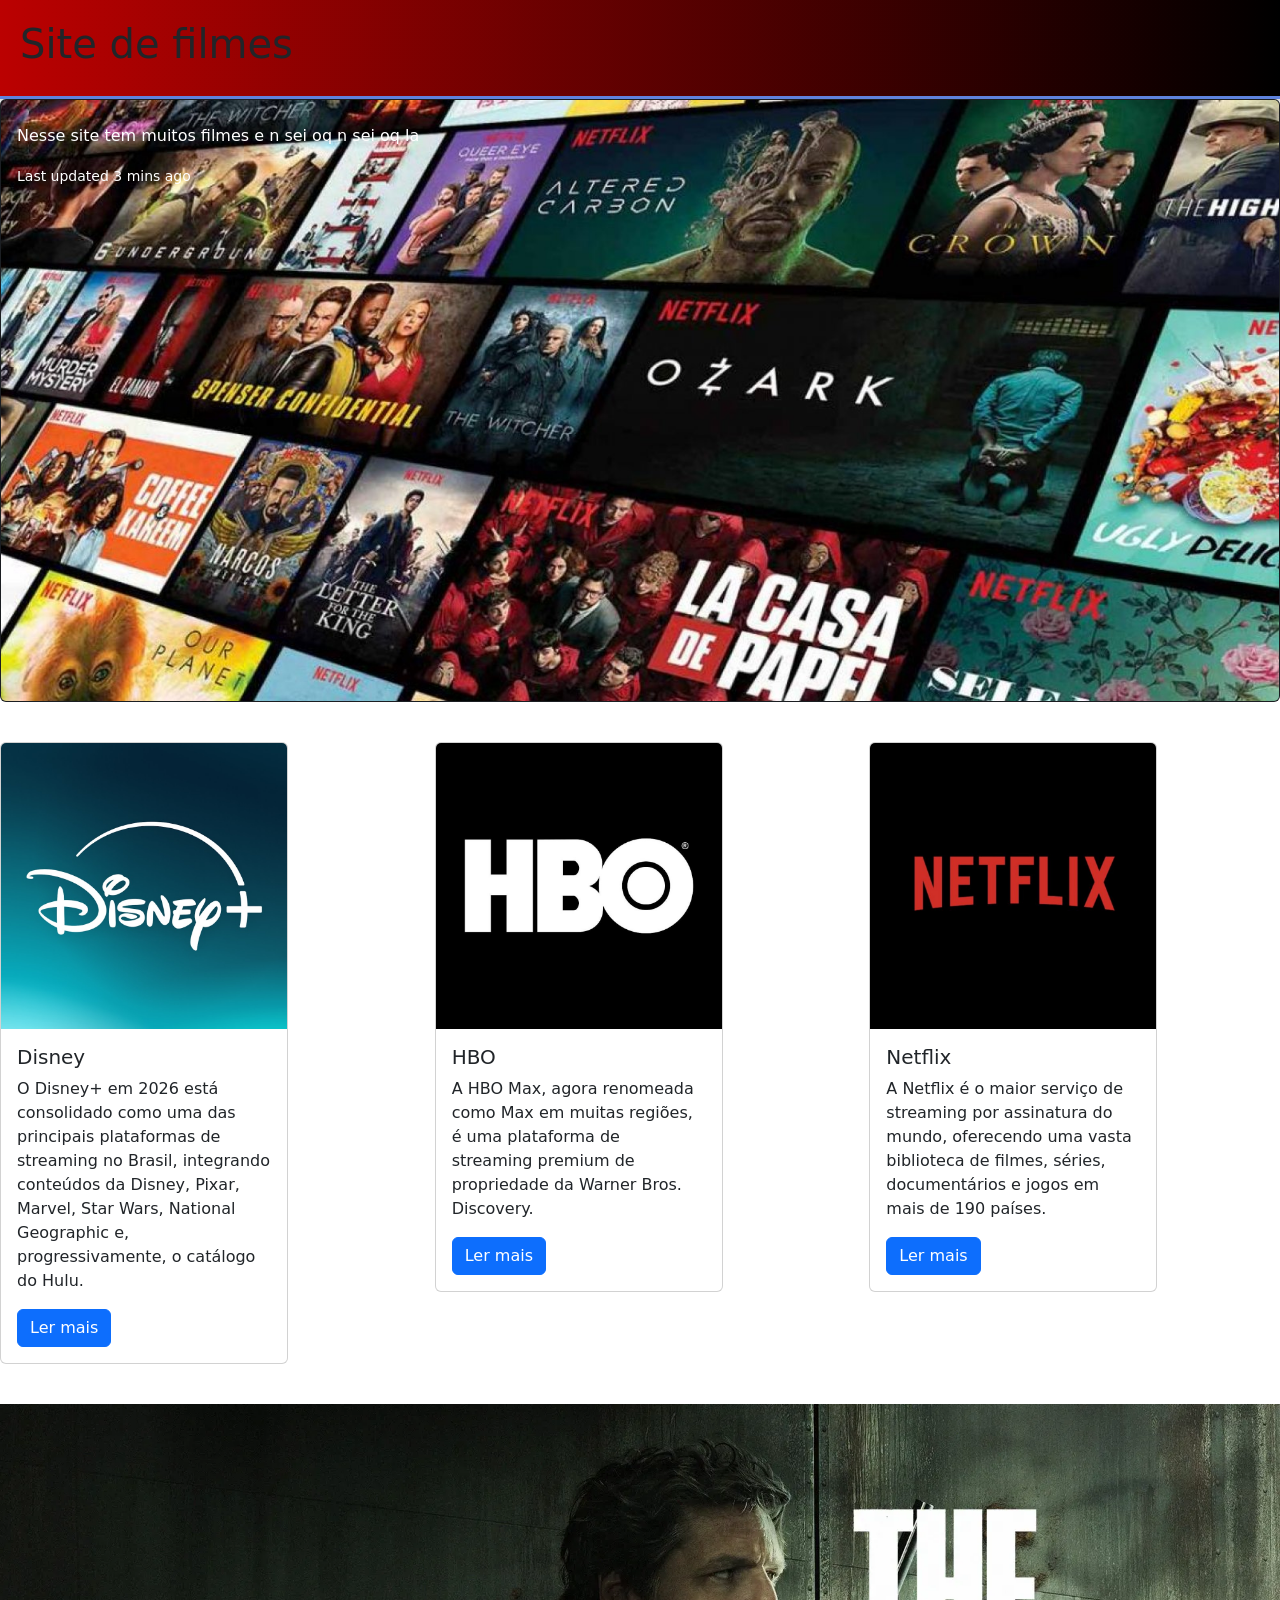
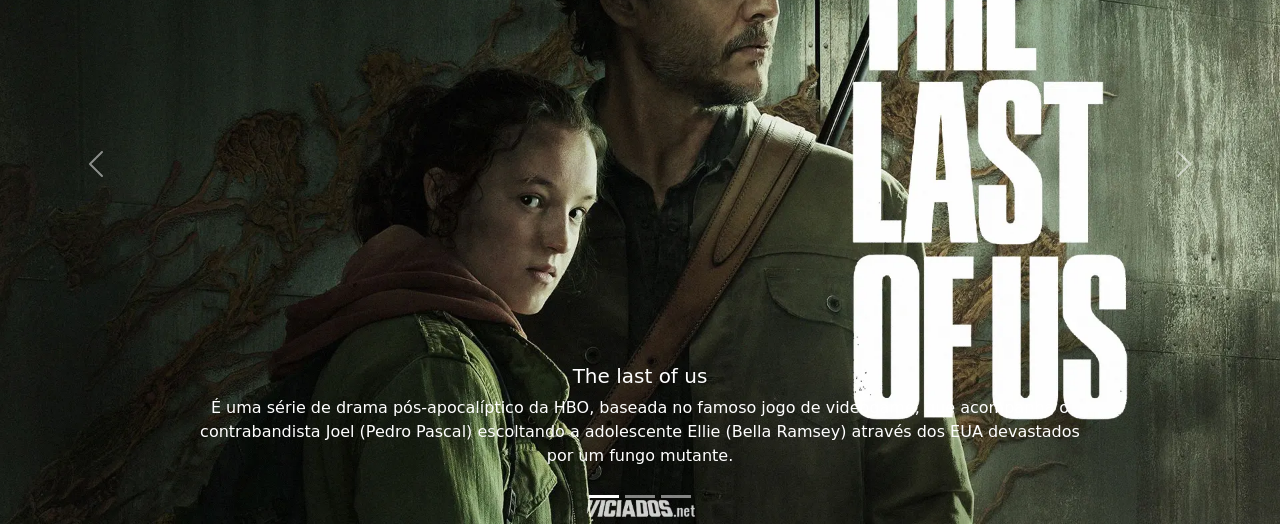
<file: bootstrap/index.html>
<!DOCTYPE html>
<html lang="en">
<head>
    <meta charset="UTF-8">
    <meta name="viewport" content="width=device-width, initial-scale=1.0">
    <title>Document</title>
    <link href="https://cdn.jsdelivr.net/npm/bootstrap@5.3.8/dist/css/bootstrap.min.css" rel="stylesheet" integrity="sha384-sRIl4kxILFvY47J16cr9ZwB07vP4J8+LH7qKQnuqkuIAvNWLzeN8tE5YBujZqJLB" crossorigin="anonymous">
    <link rel="stylesheet" href="style.css">
</head>
<body>


        <header class="header_container">
                <h1>Site de filmes</h1>

             
        </header> 
    
    <script src="https://cdn.jsdelivr.net/npm/bootstrap@5.3.8/dist/js/bootstrap.bundle.min.js" integrity="sha384-FKyoEForCGlyvwx9Hj09JcYn3nv7wiPVlz7YYwJrWVcXK/BmnVDxM+D2scQbITxI" crossorigin="anonymous"></script>
    
   <div class="card text-bg-dark">
  <img src="images/muitos filmes.jpg" class="card-img" alt="...">
  <div class="card-img-overlay">
    <h5 class="card-title"></h5>
    <p class="card-text">Nesse site tem muitos filmes e n sei oq n sei oq la</p>
    <p class="card-text"><small>Last updated 3 mins ago</small></p>
  </div>
</div>

  <div class="row">
        <div class="col">
            <div class="card" style="width: 18rem;">
                <img src="images/channels4_profile.jpg" class="card-img-top" alt="...">
                <div class="card-body">
                    <h5 class="card-title">Disney</h5>
                    <p class="card-text">O Disney+ em 2026 está consolidado como uma das principais plataformas de streaming no Brasil, integrando conteúdos da Disney, Pixar, Marvel, Star Wars, National Geographic e, progressivamente, o catálogo do Hulu.</p>
                    <a href="https://www.disneyplus.com/pt-br?gclsrc=aw.ds&cid=DSS-Search-Google-11533094322-&s_kwcid=AL!8468!3!778192055446!e!!g!!174344435672-421460679274&gad_source=1&gad_campaignid=11533094322&gbraid=0AAAAACzWEUH0tsKoTgwPHmtGovtK6L3M5&gclid=EAIaIQobChMIlZyrstXvkgMViqFaBR0NHCq6EAAYASAAEgKckfD_BwE" class="btn btn-primary">Ler mais</a>
                   
                </div>
            </div>
        </div>
        
        <div class="col">
            <div class="card" style="width: 18rem;">
                <img src="images/channels4_profile (1).jpg" class="card-img-top" alt="...">
                <div class="card-body">
                    <h5 class="card-title">HBO</h5>
                    <p class="card-text">A HBO Max, agora renomeada como Max em muitas regiões, é uma plataforma de streaming premium de propriedade da Warner Bros. Discovery.</p>
                    <a href="https://www.hbomax.com/br/pt?utm_id=sa|22333959534|179306042831|308971700861&gclsrc=aw.ds&gad_source=1&gad_campaignid=22333959534&gbraid=0AAAAApH9fnpvC2XjyggI-YPNKKsgEIfzB&gclid=EAIaIQobChMI4LeL0c7vkgMVcmtIAB3XEAInEAAYASAAEgJmLfD_BwE" class="btn btn-primary">Ler mais</a>
                    
                </div>
            </div>
        </div>
        
        <div class="col">
            <div class="card" style="width: 18rem;">
                <img src="images/divya-netflix-article-900x900-1538923718.jpg" class="card-img-top" alt="...">
                <div class="card-body">
                    <h5 class="card-title">Netflix</h5>
                    <p class="card-text">A Netflix é o maior serviço de streaming por assinatura do mundo, oferecendo uma vasta biblioteca de filmes, séries, documentários e jogos em mais de 190 países.</p>
                    <a href="https://www.netflix.com/br/" class="btn btn-primary">Ler mais</a>
                   
                </div>
            </div>
    
        </div>
    </div>
    

<div id="carouselExampleCaptions" class="carousel slide">
  <div class="carousel-indicators">
    <button type="button" data-bs-target="#carouselExampleCaptions" data-bs-slide-to="0" class="active" aria-current="true" aria-label="Slide 1"></button>
    <button type="button" data-bs-target="#carouselExampleCaptions" data-bs-slide-to="1" aria-label="Slide 2"></button>
    <button type="button" data-bs-target="#carouselExampleCaptions" data-bs-slide-to="2" aria-label="Slide 3"></button>
  </div>
  <div class="carousel-inner">
    <div class="carousel-item active">
      <img src="images/The-Last-of-Us-HBO-Serie-2023.webp" class="d-block w-100" alt="...">
      <div class="carousel-caption d-none d-md-block">
        <h5>The last of us</h5>
        <p>É uma série de drama pós-apocalíptico da HBO, baseada no famoso jogo de videogame, que acompanha o contrabandista Joel (Pedro Pascal) escoltando a adolescente Ellie (Bella Ramsey) através dos EUA devastados por um fungo mutante.</p>
      </div>
    </div>
    <div class="carousel-item">
      <img src="images/lilo e stitch.webp" class="d-block w-100" alt="...">
      <div class="carousel-caption d-none d-md-block">
        <h5>Lilo e Stitch</h5>
        <p> A amizade entre uma menina havaiana solitária, Lilo, e um alienígena caótico e destruidor, o Experimento 626 (Stitch), que adota como cachorro.</p>
      </div>
    </div>
    <div class="carousel-item">
      <img src="images/one piece.jpg" class="d-block w-100" alt="...">
      <div class="carousel-caption d-none d-md-block">
        <h5>One piece</h5>
        <p>One Piece é um mangá e anime de aventura de grande sucesso, criado por Eiichiro Oda, que segue Monkey D. Luffy e os Piratas do Chapéu de Palha na busca pelo tesouro lendário de Gold D. Roger para se tornar o Rei dos Piratas.</p>
      </div>
    </div>
  </div>
  <button class="carousel-control-prev" type="button" data-bs-target="#carouselExampleCaptions" data-bs-slide="prev">
    <span class="carousel-control-prev-icon" aria-hidden="true"></span>
    <span class="visually-hidden">Previous</span>
  </button>
  <button class="carousel-control-next" type="button" data-bs-target="#carouselExampleCaptions" data-bs-slide="next">
    <span class="carousel-control-next-icon" aria-hidden="true"></span>
    <span class="visually-hidden">Next</span>
  </button>
</div>


</body>
</html>
</file>
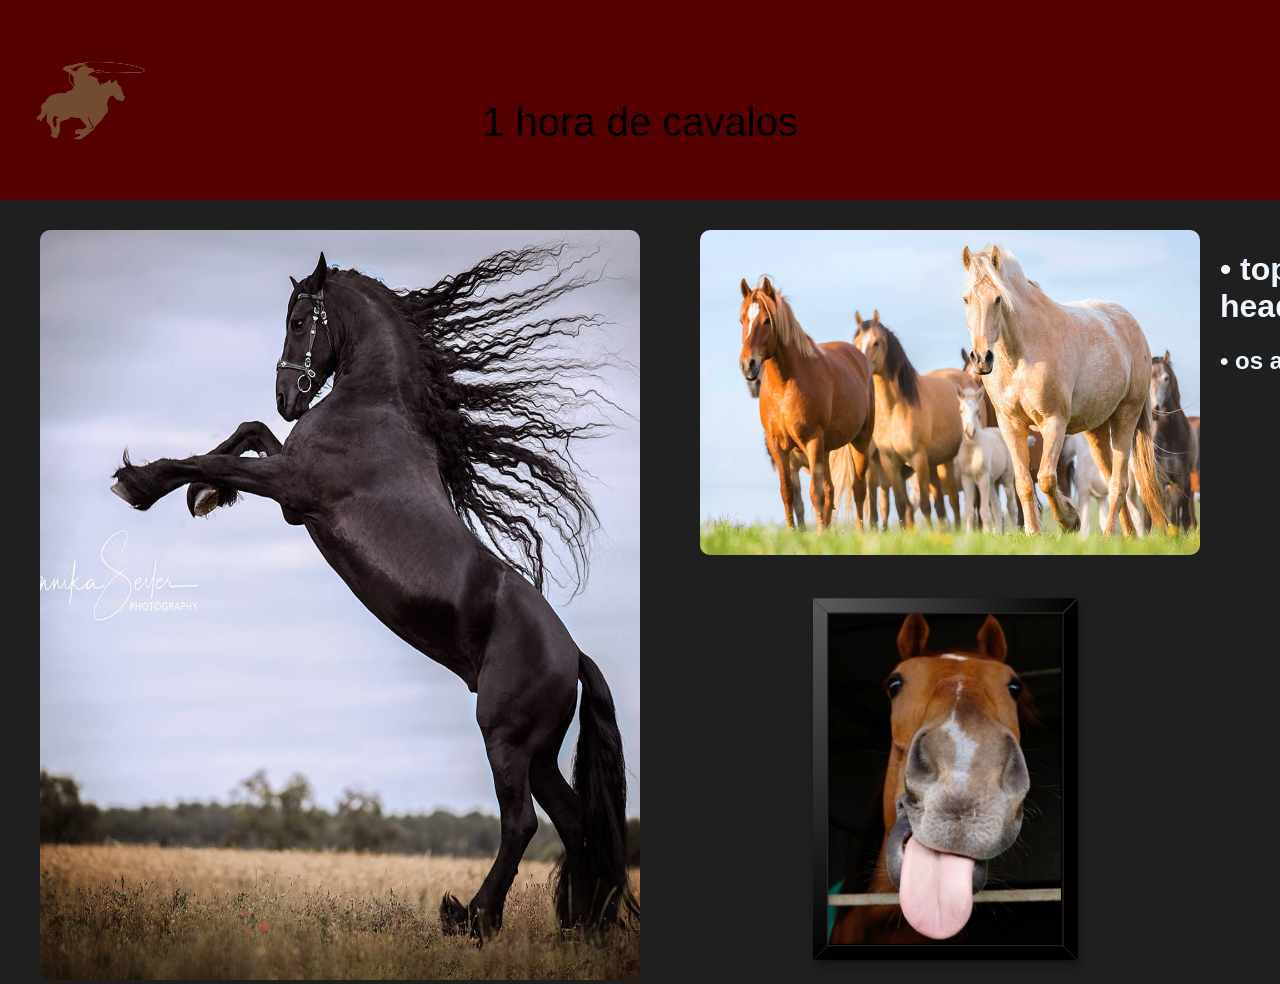
<file: TECH CRUNCH/index.html>
<!DOCTYPE html>
<html lang="en">
<head>
    <meta charset="UTF-8">
    <meta name="viewport" content="width=device-width, initial-scale=1.0">
    <title>Tech Crunch</title>
    <link rel="stylesheet" href="style.css">
    <link href="https://fonts.googleapis.com/css2?family=Quicksand:wght@400;600&display=swap" rel="stylesheet">
</head>
<body>
    <header class="header_container">
        <div class="links topo">
           
        </div>
        <img src="img/1313293539181a866310dd52b5085145-silhueta-do-oeste-selvagem-de-corda-de-cowboy-de-passeio-a-cavalo.webp" alt="imagemlogo">
        <div class="link"><a href="https://www.youtube.com/watch?v=bHiZjBCnGbM" target="_blank">1 hora de cavalos</a>
        </div>
    </header>
    <div class="container_body">
        <div class="blackhorse">
            <img src="img/v5yoygmjnwm61.jpg" alt="cavalo foda">
        </div>
        <div class="coluna">
        <div class="cavalao">
            <img src="img/R.png" alt="">
            
        </div>
        <div class="cavalo3">
            <img src="img/download.png" alt="">
        </div>
       
        </div>
         <div class="headline">
            <h1>• top headlines</h1>
            <div class="a2333">
                <h2>• os aa</h2>
            </div>
        </div>
     
    </div>
    
 
    

    
    
</body>
</html>
</file>
<file: bootstrap/style.css>
.header_container {
    background: linear-gradient(to right, #bb0101, #000000);
    padding: 20px;
    max-width: 100%;
    margin: 0 auto;
    display: flex;
    justify-content: space-between;
    align-items: center;
    box-shadow: 0 4px 10px rgba(0, 0, 0, 0.3);
    border-bottom: 3px solid #5f83de;
}

.card{
    margin-bottom: 40px;
    align-items: center;
}

.card1{

    margin-bottom: 40px;
    align-items: center;
}
.carousel-item{

    text-decoration-color: #5f83de;

}
</file>
<file: TECH CRUNCH/style.css>
body{
    background-color: #1f1f1f;
    margin: 0;
}

header{
    background-color: #550000;
    font-family: Arial, Helvetica, sans-serif;
    color: aliceblue;
    text-align: center;
    position: sticky;
    
    top: 0;
    z-index: 1000;


}

img{
    width: 150px;
    height: 200px;
}

.container_body{
    display: flex;
    background-color: #1f1f1f;
    gap: 20px;
   
    margin-top: 30px;
    align-items: flex-start;
}

.blackhorse img{
    width: 600px;
    height: 750px;
    border-radius: 10px; 
    margin-left: 40px;
}

.cavalao img{
    width: 500px;
    height: 325px;
    position: relative;
    margin-left: 40px;
    border-radius: 10px;
    

}

.link a{

    color: rgb(0, 0, 0);
    text-decoration: none;
    position: absolute;
    left: 50%;
    transform: translateX(-50%);
    font-size: 40px;
    
}
.link a:hover {
    text-decoration: underline;
    text-decoration: wavy;
}
.header_container {
    display: flex;
    position: sticky;
    align-items: center;
    padding: 15px;
    height: 170px;
}
 .coluna {
display: grid; 
gap: 20px;
}
.cavalo3 img{
   
   margin-left: 85px;
   height: 400px;
   position: relative;
   width: 400px;

}


.header_container img{
    height: 50%;
    width: -50%;
}

.headline {
    font-family: Arial, Helvetica, sans-serif;
    color: aliceblue;
    height: 70%;
    width: 70%;
}

.a2333 {
   

}
</file>
